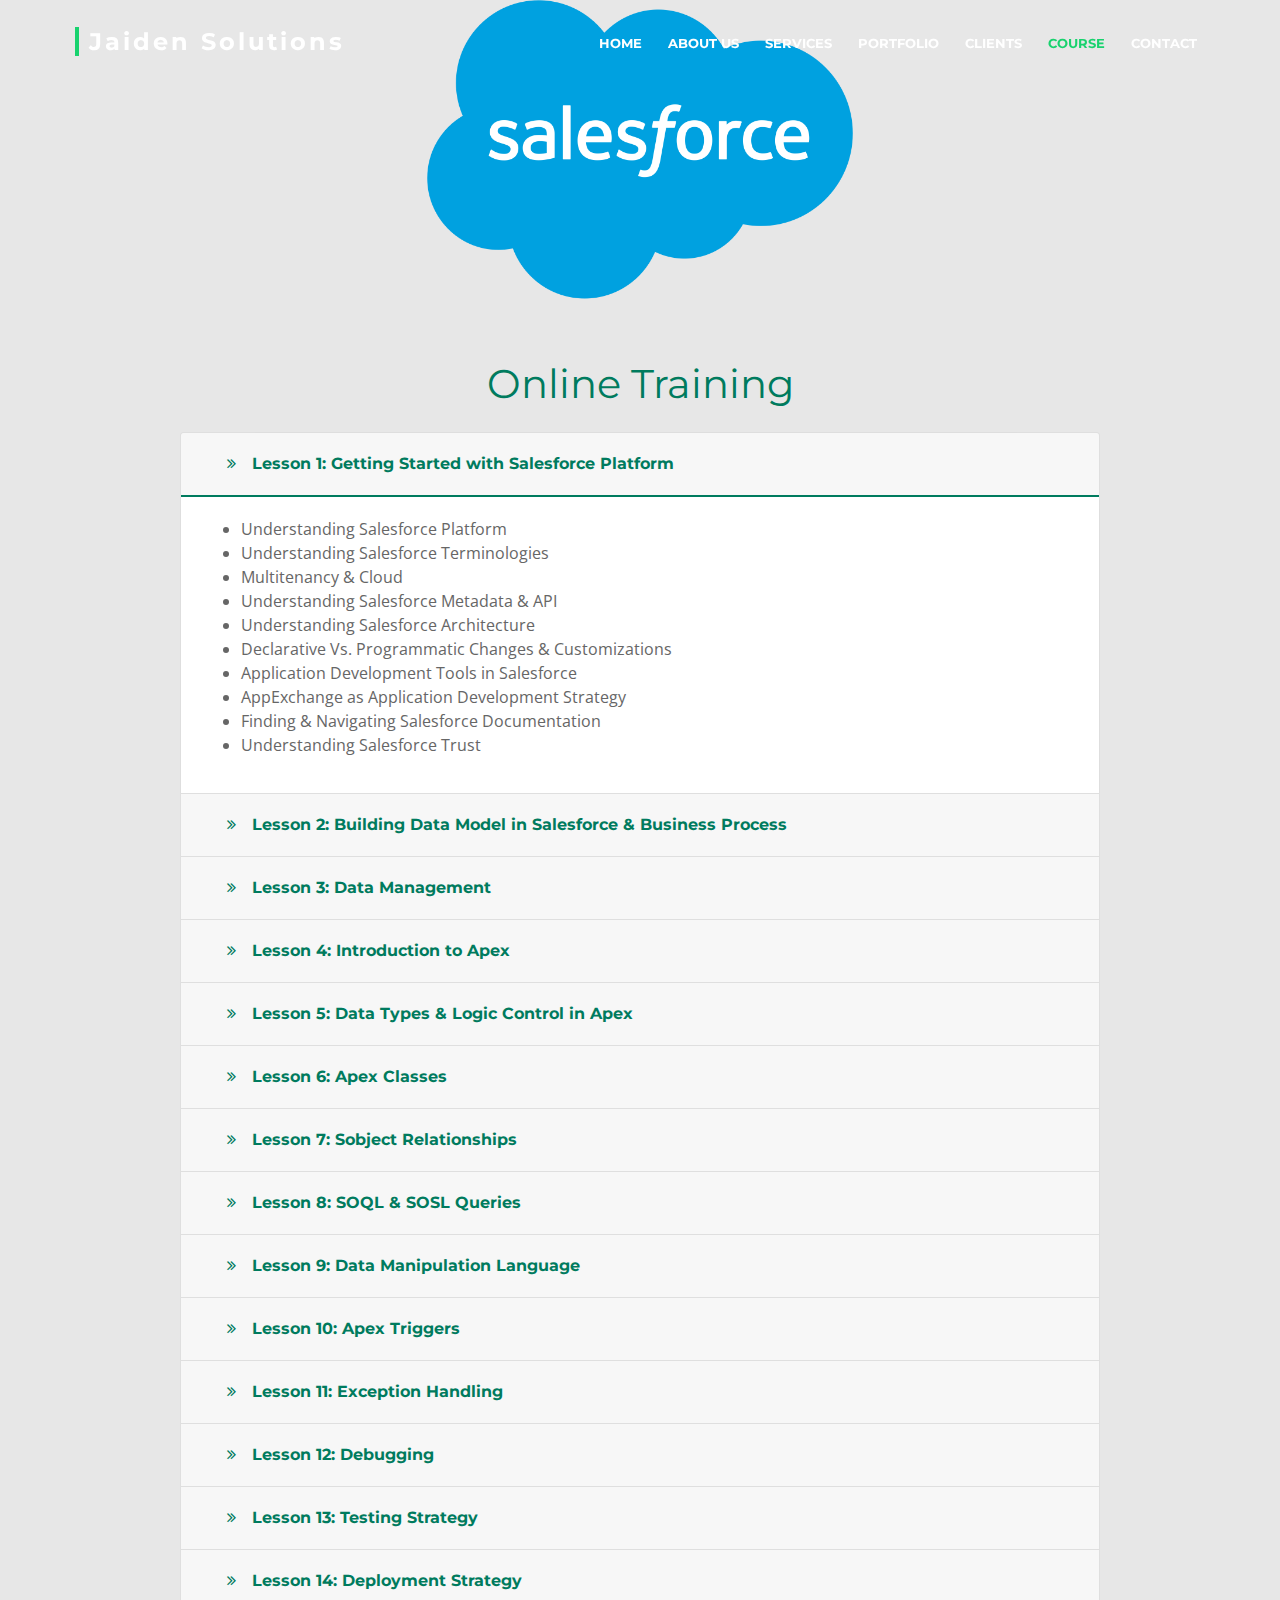
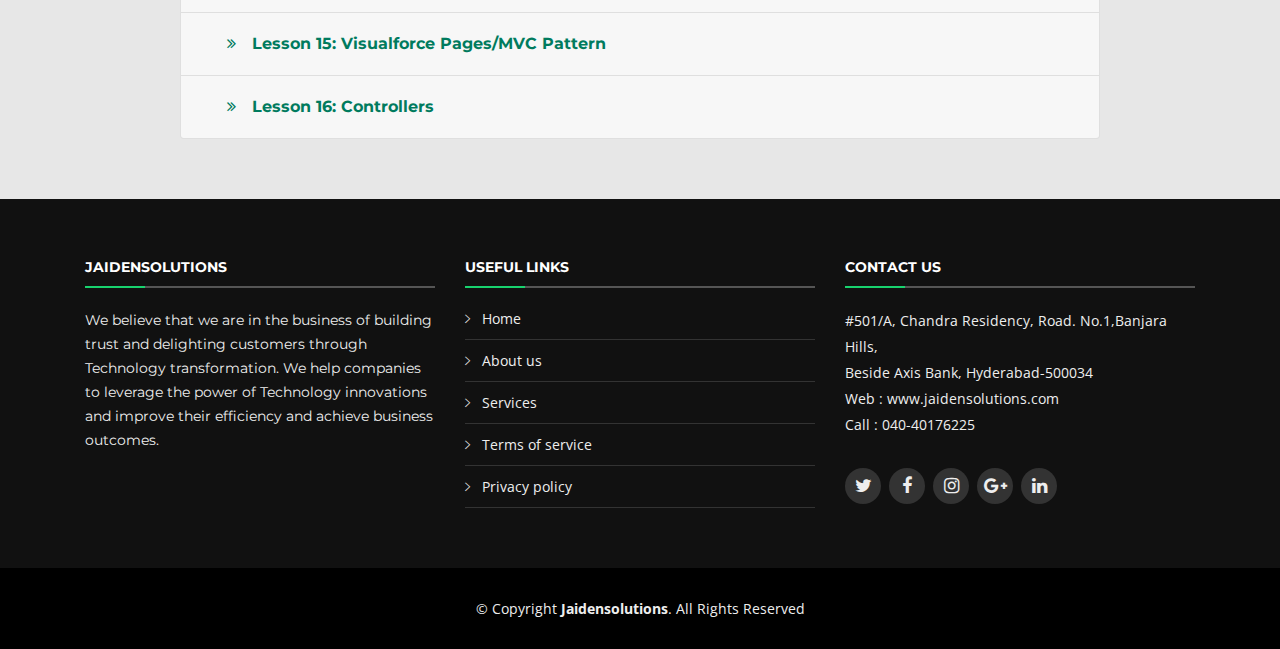
<file: courses.html>
<!DOCTYPE html>
<html lang="en">

<head>
    <meta http-equiv="Content-Type" content="text/html; charset=utf-8">


    <title>Jaiden Solutions</title>
    <meta content="width=device-width, initial-scale=1.0" name="viewport">
    <meta content="" name="keywords">
    <meta content="" name="description">

    <!-- Favicons -->
    <link href="img/favicon.jpg" rel="icon">

    <!-- Google Fonts -->
    <link href="https://fonts.googleapis.com/css?family=Open+Sans:300,300i,400,400i,700,700i|Montserrat:300,400,500,700"
        rel="stylesheet">

    <!-- Bootstrap CSS File -->
    <link href="lib/bootstrap/css/bootstrap.min.css" rel="stylesheet">

    <!-- Libraries CSS Files -->
    <link href="lib/font-awesome/css/font-awesome.min.css" rel="stylesheet">
    <link href="lib/animate/animate.min.css" rel="stylesheet">
    <link href="lib/ionicons/css/ionicons.min.css" rel="stylesheet">
    <link href="lib/owlcarousel/assets/owl.carousel.min.css" rel="stylesheet">
    <link href="lib/lightbox/css/lightbox.min.css" rel="stylesheet">

    <!-- Main Stylesheet File -->
    <link href="css/style.css" rel="stylesheet">

    <style>
        body {
            background-color: rgba(136, 136, 136, 0.2);
           
        }

      
        section {
            padding: 60px 0;
        }

        #accordion-style-1 h1,
        #accordion-style-1 a {
            color: #007b5e;
        }

        #accordion-style-1 .btn-link {
            font-weight: 400;
            color: #007b5e;
            background-color: transparent;
            text-decoration: none !important;
            font-size: 16px;
            font-weight: bold;
            padding-left: 25px;
        }

        #accordion-style-1 .card-body {
            border-top: 2px solid #007b5e;
        }

        #accordion-style-1 .card-header .btn.collapsed .fa.main {
            display: none;
        }

        #accordion-style-1 .card-header .btn .fa.main {
            background: #007b5e;
            padding: 13px 11px;
            color: #ffffff;
            width: 35px;
            height: 41px;
            position: absolute;
            left: -1px;
            top: 10px;
            border-top-right-radius: 7px;
            border-bottom-right-radius: 7px;
            display: block;
        }
    </style>
</head>

<body>

    <!--==========================
    Header
  ============================-->
    <header id="header">
        <div class="container-fluid">

            <div id="logo" class="pull-left">
                <h1><a href="index.html#intro" class="scrollto">Jaiden Solutions</a></h1>
                <!-- Uncomment below if you prefer to use an image logo -->
                <!-- <a href="#intro"><img src="img/logo.png" alt="" title="" /></a>-->
            </div>

            <nav id="nav-menu-container">
                <ul class="nav-menu">
                    <li ><a href="index.html">Home</a></li>
                    <li><a href="index.html#about">About Us</a></li>
                    <li><a href="index.html#services">Services</a></li>
                    <li><a href="index.html#portfolio">Portfolio</a></li>
                    <li><a href="index.html#clients">Clients</a></li>
                    <li class="menu-active"><a href="courses.html">Course</a></li>
                    <!-- <li class="menu-has-children"><a href="">Drop Down</a>
            <ul>
              <li><a href="#">Drop Down 1</a></li>
              <li><a href="#">Drop Down 3</a></li>
              <li><a href="#">Drop Down 4</a></li>
              <li><a href="#">Drop Down 5</a></li>
            </ul>
          </li>-->
                    <li><a href="index.html#contact">Contact</a></li>
                </ul>
            </nav><!-- #nav-menu-container -->
        </div>
    </header><!-- #header -->


<img style="height:300px" class="img-responsive img-fluid mx-auto d-block" src="img/salesforce.png">

    <!-- Accordion -->
    <div class="container-fluid bg-gray" id="accordion-style-1">
        <div class="container ">
            <section>
                <div class="row">
                    <div class="col-12">
                        <h1 class="text-green mb-4 text-center">Online Training</h1>
                    </div>
                    <div class="col-10 mx-auto">
                        <div class="accordion" id="accordionExample">
                            <div class="card">
                                <div class="card-header" id="headingOne">
                                    <h5 class="mb-0">
                                        <button class="btn btn-link btn-block text-left" type="button"
                                            data-toggle="collapse" data-target="#collapseOne" aria-expanded="true"
                                            aria-controls="collapseOne">
                                            <i class="fa fa-angle-double-right mr-3"></i>Lesson 1: Getting Started with
                                            Salesforce Platform
                                        </button>
                                    </h5>
                                </div>

                                <div id="collapseOne" class="collapse show fade" aria-labelledby="headingOne"
                                    data-parent="#accordionExample">
                                    <div class="card-body">
                                        <ul>
                                            <li>Understanding Salesforce Platform</li>
                                            <li>Understanding Salesforce Terminologies</li>
                                            <li>Multitenancy & Cloud</li>
                                            <li>Understanding Salesforce Metadata & API</li>
                                            <li>Understanding Salesforce Architecture</li>
                                            <li>Declarative Vs. Programmatic Changes & Customizations</li>
                                            <li>Application Development Tools in Salesforce</li>
                                            <li>AppExchange as Application Development Strategy</li>
                                            <li>Finding & Navigating Salesforce Documentation</li>
                                            <li>Understanding Salesforce Trust</li>
                                        </ul>
                                    </div>
                                </div>
                            </div>
                            <div class="card">
                                <div class="card-header" id="headingTwo">
                                    <h5 class="mb-0">
                                        <button class="btn btn-link collapsed btn-block text-left" type="button"
                                            data-toggle="collapse" data-target="#collapseTwo" aria-expanded="false"
                                            aria-controls="collapseTwo">
                                            </i><i class="fa fa-angle-double-right mr-3"></i>Lesson 2: Building Data
                                            Model in Salesforce & Business Process
                                        </button>
                                    </h5>
                                </div>
                                <div id="collapseTwo" class="collapse fade" aria-labelledby="headingTwo"
                                    data-parent="#accordionExample">
                                    <div class="card-body">
                                        <ul>
                                            <li>Data Model</li>
                                            <li>Fields</li>
                                            <li>Relationship Fields</li>
                                            <li>Junction Object</li>
                                            <li>Schema Builder</li>
                                            <li>Business Logic</li>

                                        </ul>
                                    </div>
                                </div>
                            </div>

                            <div class="card">
                                <div class="card-header" id="headingThree">
                                    <h5 class="mb-0">
                                        <button class="btn btn-link collapsed btn-block text-left" type="button"
                                            data-toggle="collapse" data-target="#collapseThree" aria-expanded="false"
                                            aria-controls="collapseThree">
                                            </i><i class="fa fa-angle-double-right mr-3"></i>Lesson 3: Data Management
                                        </button>
                                    </h5>
                                </div>
                                <div id="collapseThree" class="collapse fade" aria-labelledby="headingThree"
                                    data-parent="#accordionExample">
                                    <div class="card-body">
                                        <ul>
                                            <li>Data Management in Salesforce</li>
                                            <li>Exporting Data</li>


                                        </ul>
                                    </div>
                                </div>
                            </div>

                            <div class="card">
                                <div class="card-header" id="headingFour">
                                    <h5 class="mb-0">
                                        <button class="btn btn-link collapsed btn-block text-left" type="button"
                                            data-toggle="collapse" data-target="#collapseFour" aria-expanded="false"
                                            aria-controls="collapseFour">
                                            </i><i class="fa fa-angle-double-right mr-3"></i>Lesson 4: Introduction to
                                            Apex
                                        </button>
                                    </h5>
                                </div>
                                <div id="collapseFour" class="collapse fade" aria-labelledby="headingFour"
                                    data-parent="#accordionExample">
                                    <div class="card-body">
                                        <ul>
                                            <li>Apex</li>
                                            <li>Apex Development Process</li>
                                            <li>Apex Development Tools</li>
                                            <li>Apex Governor Limits</li>


                                        </ul>
                                    </div>
                                </div>
                            </div>

                            <div class="card">
                                <div class="card-header" id="headingFive">
                                    <h5 class="mb-0">
                                        <button class="btn btn-link collapsed btn-block text-left" type="button"
                                            data-toggle="collapse" data-target="#collapseFive" aria-expanded="false"
                                            aria-controls="collapseFive">
                                            </i><i class="fa fa-angle-double-right mr-3"></i>Lesson 5: Data Types &
                                            Logic Control in Apex
                                        </button>
                                    </h5>
                                </div>
                                <div id="collapseFive" class="collapse fade" aria-labelledby="headingFive"
                                    data-parent="#accordionExample">
                                    <div class="card-body">
                                        <ul>
                                            <li>Data Types</li>
                                            <li>Primitive Data Types</li>
                                            <li>Sobject Data Types</li>
                                            <li>Enum Data Types</li>
                                            <li>Collections Data Types</li>
                                            <li>Operations</li>
                                            <li>Logic Controls Statement</li>


                                        </ul>
                                    </div>
                                </div>
                            </div>

                            <div class="card">
                                <div class="card-header" id="headingSix">
                                    <h5 class="mb-0">
                                        <button class="btn btn-link collapsed btn-block text-left" type="button"
                                            data-toggle="collapse" data-target="#collapseSix" aria-expanded="false"
                                            aria-controls="collapseSix">
                                            </i><i class="fa fa-angle-double-right mr-3"></i>Lesson 6: Apex Classes
                                        </button>
                                    </h5>
                                </div>
                                <div id="collapseSix" class="collapse fade" aria-labelledby="headingSix"
                                    data-parent="#accordionExample">
                                    <div class="card-body">
                                        <ul>
                                            <li>Classes</li>
                                            <li>Apex Class Variables & Methods</li>
                                            <li>Access Modifiers</li>
                                            <li>Class Constructors</li>
                                            <li>Inheritance</li>
                                            <li>Sharing</li>
                                            <li>Interface</li>
                                            <li>System Classes & Methods</li>


                                        </ul>
                                    </div>
                                </div>
                            </div>

                            <div class="card">
                                <div class="card-header" id="headingSeven">
                                    <h5 class="mb-0">
                                        <button class="btn btn-link collapsed btn-block text-left" type="button"
                                            data-toggle="collapse" data-target="#collapseSeven" aria-expanded="false"
                                            aria-controls="collapseSeven">
                                            </i><i class="fa fa-angle-double-right mr-3"></i>Lesson 7: Sobject
                                            Relationships
                                        </button>
                                    </h5>
                                </div>
                                <div id="collapseSeven" class="collapse fade" aria-labelledby="headingSeven"
                                    data-parent="#accordionExample">
                                    <div class="card-body">
                                        <ul>
                                            <li>API Names of object and field</li>
                                            <li>Relationship in Apex</li>

                                        </ul>
                                    </div>
                                </div>
                            </div>

                            <div class="card">
                                <div class="card-header" id="headingEight">
                                    <h5 class="mb-0">
                                        <button class="btn btn-link collapsed btn-block text-left" type="button"
                                            data-toggle="collapse" data-target="#collapseEight" aria-expanded="false"
                                            aria-controls="collapseEight">
                                            </i><i class="fa fa-angle-double-right mr-3"></i>Lesson 8: SOQL & SOSL
                                            Queries
                                        </button>
                                    </h5>
                                </div>
                                <div id="collapseEight" class="collapse fade" aria-labelledby="headingEight"
                                    data-parent="#accordionExample">
                                    <div class="card-body">
                                        <ul>
                                            <li>Salesforce object Query Language (SOQL)</li>
                                            <li>SOQL Functions</li>
                                            <li>SOQL For Loops</li>
                                            <li>SOQL Keywords</li>
                                            <li>Relationship Queries</li>
                                            <li>Salesforce Object Search Language (SOSL)</li>
                                            <li>SOQL Vs SOSL</li>

                                        </ul>
                                    </div>
                                </div>
                            </div>

                            <div class="card">
                                <div class="card-header" id="headingNine">
                                    <h5 class="mb-0">
                                        <button class="btn btn-link collapsed btn-block text-left" type="button"
                                            data-toggle="collapse" data-target="#collapseNine" aria-expanded="false"
                                            aria-controls="collapseNine">
                                            </i><i class="fa fa-angle-double-right mr-3"></i>Lesson 9: Data Manipulation
                                            Language
                                    </h5>
                                </div>
                                <div id="collapseNine" class="collapse fade" aria-labelledby="headingNine"
                                    data-parent="#accordionExample">
                                    <div class="card-body">
                                        <ul>
                                            <li>Data Manipulation Language(DML)</li>
                                            <li>Transaction Control</li>
                                            <li>Database DML Options</li>
                                            <li>DML Operations on Records</li>
                                            <li>DML & Loops</li>
                                            <li>SOQL, DML & Governor Limits</li>

                                        </ul>
                                    </div>
                                </div>
                            </div>

                            <div class="card">
                                <div class="card-header" id="headingTen">
                                    <h5 class="mb-0">
                                        <button class="btn btn-link collapsed btn-block text-left" type="button"
                                            data-toggle="collapse" data-target="#collapseTen" aria-expanded="false"
                                            aria-controls="collapseTen">
                                            </i><i class="fa fa-angle-double-right mr-3"></i>Lesson 10: Apex Triggers
                                    </h5>
                                </div>
                                <div id="collapseTen" class="collapse fade" aria-labelledby="headingTen"
                                    data-parent="#accordionExample">
                                    <div class="card-body">
                                        <ul>
                                            <li>Apex Triggers</li>
                                            <li>Types of Apex Triggers</li>
                                            <li>Triggers & Their Execution Order</li>
                                            <li>Creating & Viewing Triggers</li>
                                            <li>Basic Trigger Syntax</li>
                                            <li>Trigger Context Variables</li>
                                            <li>Understanding Trigger Events</li>
                                            <li>Trigger Helper Class Pattern</li>
                                            <li>Bulkfield Trigger</li>
                                            <li>Handing Recursion in Triggers</li>
                                            <li>Restrict Save Operations with addError()</li>
                                            <li>Apex Trigger Best Practices</li>

                                        </ul>
                                    </div>
                                </div>
                            </div>

                            <div class="card">
                                <div class="card-header" id="headingEleven">
                                    <h5 class="mb-0">
                                        <button class="btn btn-link collapsed btn-block text-left" type="button"
                                            data-toggle="collapse" data-target="#collapseEleven" aria-expanded="false"
                                            aria-controls="collapseEleven">
                                            </i><i class="fa fa-angle-double-right mr-3"></i>Lesson 11: Exception
                                            Handling
                                    </h5>
                                </div>
                                <div id="collapseEleven" class="collapse fade" aria-labelledby="headingEleven"
                                    data-parent="#accordionExample">
                                    <div class="card-body">
                                        <ul>
                                            <li>What are Exceptions?</li>
                                            <li>Exception Statements</li>
                                            <li>Types of Exceptions</li>
                                            <li>Common Exception Methods</li>
                                            <li>Catching Different Exception Types</li>
                                            <li>Custom Exception Classes</li>

                                        </ul>
                                    </div>
                                </div>
                            </div>

                            <div class="card">
                                <div class="card-header" id="headingtwelve">
                                    <h5 class="mb-0">
                                        <button class="btn btn-link collapsed btn-block text-left" type="button"
                                            data-toggle="collapse" data-target="#collapsetwelve" aria-expanded="false"
                                            aria-controls="collapsetwelve">
                                            </i><i class="fa fa-angle-double-right mr-3"></i>Lesson 12: Debugging
                                    </h5>
                                </div>
                                <div id="collapsetwelve" class="collapse fade" aria-labelledby="headingtwelve"
                                    data-parent="#accordionExample">
                                    <div class="card-body">
                                        <ul>
                                            <li>What is Debugging?</li>
                                            <li>What is Logs</li>
                                            <li>Debug in Developer Console</li>
                                            <li>Anonymous Blocks</li>

                                        </ul>
                                    </div>
                                </div>
                            </div>

                            <div class="card">
                                <div class="card-header" id="headingThirteen">
                                    <h5 class="mb-0">
                                        <button class="btn btn-link collapsed btn-block text-left" type="button"
                                            data-toggle="collapse" data-target="#collapseThirteen" aria-expanded="false"
                                            aria-controls="collapseThirteen">
                                            </i><i class="fa fa-angle-double-right mr-3"></i>Lesson 13: Testing Strategy
                                    </h5>
                                </div>
                                <div id="collapseThirteen" class="collapse fade" aria-labelledby="headingThirteen"
                                    data-parent="#accordionExample">
                                    <div class="card-body">
                                        <ul>
                                            <li>Apex Unit Tests</li>
                                            <li>Creating Test Data & Users</li>
                                            <li>Unit Test Methods</li>
                                            <li>Unit Test for Governor Limits</li>
                                            <li>Running Unit Tests</li>
                                            <li>UI</li>
                                            <li>Developer Console</li>
                                            <li>Force.com IDE</li>
                                            <li>Execute Anonymous Vs Test Classes</li>
                                        </ul>
                                    </div>
                                </div>
                            </div>

                            <div class="card">
                                <div class="card-header" id="headingFourteen">
                                    <h5 class="mb-0">
                                        <button class="btn btn-link collapsed btn-block text-left" type="button"
                                            data-toggle="collapse" data-target="#collapseFourteen" aria-expanded="false"
                                            aria-controls="collapseFourteen">
                                            </i><i class="fa fa-angle-double-right mr-3"></i>Lesson 14: Deployment
                                            Strategy
                                    </h5>
                                </div>
                                <div id="collapseFourteen" class="collapse fade" aria-labelledby="headingFourteen"
                                    data-parent="#accordionExample">
                                    <div class="card-body">
                                        <ul>
                                            <li>Requirements for Deploying Apex, Code Coverage</li>
                                            <li>Deployment Via Change Sets</li>
                                            <li>Workbench</li>
                                            <li>Application Lifecycle Management</li>

                                        </ul>
                                    </div>
                                </div>
                            </div>

                            <div class="card">
                                <div class="card-header" id="headingFifteen">
                                    <h5 class="mb-0">
                                        <button class="btn btn-link collapsed btn-block text-left" type="button"
                                            data-toggle="collapse" data-target="#collapseFifteen" aria-expanded="false"
                                            aria-controls="collapseFifteen">
                                            </i><i class="fa fa-angle-double-right mr-3"></i>Lesson 15: Visualforce
                                            Pages/MVC Pattern
                                    </h5>
                                </div>
                                <div id="collapseFifteen" class="collapse fade" aria-labelledby="headingFifteen"
                                    data-parent="#accordionExample">
                                    <div class="card-body">
                                        <ul>
                                            <li>Tags</li>
                                            <li>Expression Syntax</li>
                                            <li>Data Binding</li>
                                            <li>Action Binding</li>
                                            <li>Include Static Resources, Java Script, Style Sheets into Visualforce
                                            </li>

                                        </ul>
                                    </div>
                                </div>
                            </div>

                            <div class="card">
                                <div class="card-header" id="headingSixteen">
                                    <h5 class="mb-0">
                                        <button class="btn btn-link collapsed btn-block text-left" type="button"
                                            data-toggle="collapse" data-target="#collapseSixteen" aria-expanded="false"
                                            aria-controls="collapseSixteen">
                                            </i><i class="fa fa-angle-double-right mr-3"></i>Lesson 16: Controllers
                                    </h5>
                                </div>
                                <div id="collapseSixteen" class="collapse fade" aria-labelledby="headingSixteen"
                                    data-parent="#accordionExample">
                                    <div class="card-body">
                                        <ul>
                                            <li>Types of Visualforce</li>
                                            <li>Standard Controllers</li>
                                            <li>Data Binding</li>
                                            <li>Traversing Data</li>
                                            <li>Error Messages</li>
                                            <li>Actions</li>
                                            <li>Incorporate VF Into Application</li>
                                            <li>Custom Controllers</li>
                                            <li>Why Use Custom Controllers</li>
                                            <li>Invoking Custom Controllers & Extensions</li>
                                            <li>Controller Architecture</li>
                                            <li>Controller Methods</li>
                                            <li>Action Methods</li>
                                            <li>Navigation Methods</li>
                                            <li>Page Reference</li>
                                            <li>Controller Extensions</li>
                                            <li>Constructors</li>
                                            <li>Use in Visualforce Pages</li>
                                            <li>Deploying Controllers</li>
                                            <li>Security in Controllers & Visualforce</li>
                                            <li>Impact of Apex on Declarative Changes</li>

                                        </ul>
                                    </div>
                                </div>
                            </div>

                        </div>
                    </div>
                </div>
            </section>
        </div>
    </div>
    <!-- .// Accordion -->

    <!--==========================
    Footer
  ============================-->
    <footer id="footer">
        <div class="footer-top">
            <div class="container">
                <div class="row">

                    <div class="col-lg-4 col-md-12 footer-info">
                        <h4>Jaidensolutions</h4>
                        <p>We believe that we are in the business of building trust and delighting customers through
                            Technology
                            transformation.
                            We help companies to leverage the power of Technology innovations and improve their
                            efficiency and achieve
                            business outcomes.</p>
                    </div>

                    <div class="col-lg-4 col-md-6 footer-links">
                        <h4>Useful Links</h4>
                        <ul>
                            <li><i class="ion-ios-arrow-right"></i> <a href="#">Home</a></li>
                            <li><i class="ion-ios-arrow-right"></i> <a href="#">About us</a></li>
                            <li><i class="ion-ios-arrow-right"></i> <a href="#">Services</a></li>
                            <li><i class="ion-ios-arrow-right"></i> <a href="#">Terms of service</a></li>
                            <li><i class="ion-ios-arrow-right"></i> <a href="#">Privacy policy</a></li>
                        </ul>
                    </div>

                    <div class="col-lg-4 col-md-6 footer-contact">
                        <h4>Contact Us</h4>
                        <p>
                            #501/A, Chandra Residency, Road. No.1,Banjara Hills, <br>
                            Beside Axis Bank, Hyderabad-500034<br>

                            Web : www.jaidensolutions.com<br>
                            Call : 040-40176225
                        </p>

                        <div class="social-links">
                            <a href="#" class="twitter"><i class="fa fa-twitter"></i></a>
                            <a href="#" class="facebook"><i class="fa fa-facebook"></i></a>
                            <a href="#" class="instagram"><i class="fa fa-instagram"></i></a>
                            <a href="#" class="google-plus"><i class="fa fa-google-plus"></i></a>
                            <a href="#" class="linkedin"><i class="fa fa-linkedin"></i></a>
                        </div>

                    </div>

                    <!--<div class="col-lg-3 col-md-6 footer-newsletter">
            <h4>Our Newsletter</h4>
            <p>Tamen quem nulla quae legam multos aute sint culpa legam noster magna veniam enim veniam illum dolore
              legam minim quorum culpa amet magna export quem marada parida nodela caramase seza.</p>
            <form action="" method="post">
              <input type="email" name="email"><input type="submit" value="Subscribe">
            </form>
          </div>-->

                </div>
            </div>
        </div>

        <div class="container">
            <div class="copyright">
                &copy; Copyright <strong>Jaidensolutions</strong>. All Rights Reserved
            </div>

        </div>
    </footer><!-- #footer -->

    <a href="#" class="back-to-top"><i class="fa fa-chevron-up"></i></a>
    <!-- Uncomment below i you want to use a preloader -->
    <!-- <div id="preloader"></div> -->

    <!-- JavaScript Libraries -->
    <script src="lib/jquery/jquery.min.js"></script>
    <script src="lib/jquery/jquery-migrate.min.js"></script>
    <script src="lib/bootstrap/js/bootstrap.bundle.min.js"></script>
    <script src="lib/easing/easing.min.js"></script>
    <script src="lib/superfish/hoverIntent.js"></script>
    <script src="lib/superfish/superfish.min.js"></script>
    <script src="lib/wow/wow.min.js"></script>
    <script src="lib/waypoints/waypoints.min.js"></script>
    <script src="lib/counterup/counterup.min.js"></script>
    <script src="lib/owlcarousel/owl.carousel.min.js"></script>
    <script src="lib/isotope/isotope.pkgd.min.js"></script>
    <script src="lib/lightbox/js/lightbox.min.js"></script>
    <script src="lib/touchSwipe/jquery.touchSwipe.min.js"></script>
    <!-- Contact Form JavaScript File -->
    <script src="contactform/contactform.js"></script>

    <!-- Template Main Javascript File -->
    <script src="js/main.js"></script>

</body>

</html>
</file>
<file: css/style.css>
/*
  Theme Name: BizPage
  Theme URL: https://bootstrapmade.com/bizpage-bootstrap-business-template/
  Author: BootstrapMade.com
  License: https://bootstrapmade.com/license/
*/

/*--------------------------------------------------------------
# General
--------------------------------------------------------------*/

body {
  background: #fff;
  color: #666666;
  font-family: "Open Sans", sans-serif;
}

a {
  color: #18d26e;
  transition: 0.5s;
}

a:hover,
a:active,
a:focus {
  color: #18d36e;
  outline: none;
  text-decoration: none;
}

p {
  padding: 0;
  margin: 0 0 30px 0;
}

h1,
h2,
h3,
h4,
h5,
h6 {
  font-family: "Montserrat", sans-serif;
  font-weight: 400;
  margin: 0 0 20px 0;
  padding: 0;
}

/* Back to top button */

.back-to-top {
  position: fixed;
  display: none;
  background: #18d26e;
  color: #fff;
  width: 44px;
  height: 44px;
  text-align: center;
  line-height: 1;
  font-size: 16px;
  border-radius: 50%;
  right: 15px;
  bottom: 15px;
  transition: background 0.5s;
  z-index: 11;
}

.back-to-top i {
  padding-top: 12px;
  color: #fff;
}

/* Prelaoder */

#preloader {
  position: fixed;
  top: 0;
  left: 0;
  right: 0;
  bottom: 0;
  z-index: 9999;
  overflow: hidden;
  background: #fff;
}

#preloader:before {
  content: "";
  position: fixed;
  top: calc(50% - 30px);
  left: calc(50% - 30px);
  border: 6px solid #f2f2f2;
  border-top: 6px solid #18d26e;
  border-radius: 50%;
  width: 60px;
  height: 60px;
  -webkit-animation: animate-preloader 1s linear infinite;
  animation: animate-preloader 1s linear infinite;
}

@-webkit-keyframes animate-preloader {
  0% {
    -webkit-transform: rotate(0deg);
    transform: rotate(0deg);
  }

  100% {
    -webkit-transform: rotate(360deg);
    transform: rotate(360deg);
  }
}

@keyframes animate-preloader {
  0% {
    -webkit-transform: rotate(0deg);
    transform: rotate(0deg);
  }

  100% {
    -webkit-transform: rotate(360deg);
    transform: rotate(360deg);
  }
}

/*--------------------------------------------------------------
# Header
--------------------------------------------------------------*/

#header {
  padding: 30px 0;
  height: 92px;
  position: fixed;
  left: 0;
  top: 0;
  right: 0;
  transition: all 0.5s;
  z-index: 997;
}

#header.header-scrolled {
  background: rgba(0, 0, 0, 0.9);
  padding: 20px 0;
  height: 72px;
  transition: all 0.5s;
}

#header #logo {
  float: left;
}

#header #logo h1 {
  font-size: 24px;
  margin: 0;
  padding: 0;
  line-height: 1;
  font-family: "Montserrat", sans-serif;
  font-weight: 700;
  letter-spacing: 3px;
}

#header #logo h1 a,
#header #logo h1 a:hover {
  color: #fff;
  padding-left: 10px;
  border-left: 4px solid #18d26e;
}

#header #logo img {
  padding: 0;
  margin: 0;
}

/*--------------------------------------------------------------
# Intro Section
--------------------------------------------------------------*/

#intro {
  display: table;
  width: 100%;
  height: 100vh;
  background: #000;
}

#intro .carousel-item {
  width: 100%;
  height: 100vh;
  background-size: cover;
  background-position: center;
  background-repeat: no-repeat;
}

#intro .carousel-item::before {
  content: '';
  background-color: rgba(0, 0, 0, 0.7);
  position: absolute;
  height: 100%;
  width: 100%;
  top: 0;
  right: 0;
  left: 0;
  bottom: 0;
}

#intro .carousel-container {
  display: -webkit-box;
  display: -webkit-flex;
  display: -ms-flexbox;
  display: flex;
  -webkit-box-pack: center;
  -webkit-justify-content: center;
  -ms-flex-pack: center;
  justify-content: center;
  -webkit-box-align: center;
  -webkit-align-items: center;
  -ms-flex-align: center;
  align-items: center;
  position: absolute;
  bottom: 0;
  top: 0;
  left: 0;
  right: 0;
}

#intro .carousel-background img {
  max-width: 100%;
}

#intro .carousel-content {
  text-align: center;
}

#intro h2 {
  color: #fff;
  margin-bottom: 30px;
  font-size: 48px;
  font-weight: 700;
}

#intro p {
  width: 80%;
  margin: 0 auto 30px auto;
  color: #fff;
}

#intro .carousel-fade {
  overflow: hidden;
}

#intro .carousel-fade .carousel-inner .carousel-item {
  transition-property: opacity;
}

#intro .carousel-fade .carousel-inner .carousel-item,
#intro .carousel-fade .carousel-inner .active.carousel-item-left,
#intro .carousel-fade .carousel-inner .active.carousel-item-right {
  opacity: 0;
}

#intro .carousel-fade .carousel-inner .active,
#intro .carousel-fade .carousel-inner .carousel-item-next.carousel-item-left,
#intro .carousel-fade .carousel-inner .carousel-item-prev.carousel-item-right {
  opacity: 1;
  transition: 0.5s;
}

#intro .carousel-fade .carousel-inner .carousel-item-next,
#intro .carousel-fade .carousel-inner .carousel-item-prev,
#intro .carousel-fade .carousel-inner .active.carousel-item-left,
#intro .carousel-fade .carousel-inner .active.carousel-item-right {
  left: 0;
  -webkit-transform: translate3d(0, 0, 0);
  transform: translate3d(0, 0, 0);
}

#intro .carousel-control-prev,
#intro .carousel-control-next {
  width: 10%;
}

#intro .carousel-control-next-icon,
#intro .carousel-control-prev-icon {
  background: none;
  font-size: 32px;
  line-height: 1;
}

#intro .carousel-indicators li {
  cursor: pointer;
}

#intro .btn-get-started {
  font-family: "Montserrat", sans-serif;
  font-weight: 500;
  font-size: 16px;
  letter-spacing: 1px;
  display: inline-block;
  padding: 8px 32px;
  border-radius: 50px;
  transition: 0.5s;
  margin: 10px;
  color: #fff;
  background: #18d26e;
}

#intro .btn-get-started:hover {
  background: #fff;
  color: #18d26e;
}

/*--------------------------------------------------------------
# Navigation Menu
--------------------------------------------------------------*/

/* Nav Menu Essentials */

.nav-menu,
.nav-menu * {
  margin: 0;
  padding: 0;
  list-style: none;
}

.nav-menu ul {
  position: absolute;
  display: none;
  top: 100%;
  left: 0;
  z-index: 99;
}

.nav-menu li {
  position: relative;
  white-space: nowrap;
}

.nav-menu > li {
  float: left;
}

.nav-menu li:hover > ul,
.nav-menu li.sfHover > ul {
  display: block;
}

.nav-menu ul ul {
  top: 0;
  left: 100%;
}

.nav-menu ul li {
  min-width: 180px;
}

/* Nav Menu Arrows */

.sf-arrows .sf-with-ul {
  padding-right: 30px;
}

.sf-arrows .sf-with-ul:after {
  content: "\f107";
  position: absolute;
  right: 15px;
  font-family: FontAwesome;
  font-style: normal;
  font-weight: normal;
}

.sf-arrows ul .sf-with-ul:after {
  content: "\f105";
}

/* Nav Meu Container */

#nav-menu-container {
  float: right;
  margin: 0;
}

/* Nav Meu Styling */

.nav-menu a {
  padding: 0 8px 10px 8px;
  text-decoration: none;
  display: inline-block;
  color: #fff;
  font-family: "Montserrat", sans-serif;
  font-weight: 700;
  font-size: 13px;
  text-transform: uppercase;
  outline: none;
}

.nav-menu li:hover > a,
.nav-menu > .menu-active > a {
  color: #18d26e;
}

.nav-menu > li {
  margin-left: 10px;
}

.nav-menu ul {
  margin: 4px 0 0 0;
  padding: 10px;
  box-shadow: 0px 0px 30px rgba(127, 137, 161, 0.25);
  background: #fff;
}

.nav-menu ul li {
  transition: 0.3s;
}

.nav-menu ul li a {
  padding: 10px;
  color: #333;
  transition: 0.3s;
  display: block;
  font-size: 13px;
  text-transform: none;
}

.nav-menu ul li:hover > a {
  color: #18d26e;
}

.nav-menu ul ul {
  margin: 0;
}

/* Mobile Nav Toggle */

#mobile-nav-toggle {
  position: fixed;
  right: 0;
  top: 0;
  z-index: 999;
  margin: 20px 20px 0 0;
  border: 0;
  background: none;
  font-size: 24px;
  display: none;
  transition: all 0.4s;
  outline: none;
  cursor: pointer;
}

#mobile-nav-toggle i {
  color: #fff;
}

/* Mobile Nav Styling */

#mobile-nav {
  position: fixed;
  top: 0;
  padding-top: 18px;
  bottom: 0;
  z-index: 998;
  background: rgba(0, 0, 0, 0.8);
  left: -260px;
  width: 260px;
  overflow-y: auto;
  transition: 0.4s;
}

#mobile-nav ul {
  padding: 0;
  margin: 0;
  list-style: none;
}

#mobile-nav ul li {
  position: relative;
}

#mobile-nav ul li a {
  color: #fff;
  font-size: 13px;
  text-transform: uppercase;
  overflow: hidden;
  padding: 10px 22px 10px 15px;
  position: relative;
  text-decoration: none;
  width: 100%;
  display: block;
  outline: none;
  font-weight: 700;
  font-family: "Montserrat", sans-serif;
}

#mobile-nav ul li a:hover {
  color: #18d26e;
}

#mobile-nav ul li li {
  padding-left: 30px;
}

#mobile-nav ul li.menu-active a {
  color: #18d26e;
}

#mobile-nav ul .menu-has-children i {
  position: absolute;
  right: 0;
  z-index: 99;
  padding: 15px;
  cursor: pointer;
  color: #fff;
}

#mobile-nav ul .menu-has-children i.fa-chevron-up {
  color: #18d26e;
}

#mobile-nav ul .menu-has-children li a {
  text-transform: none;
}

#mobile-nav ul .menu-item-active {
  color: #18d26e;
}

#mobile-body-overly {
  width: 100%;
  height: 100%;
  z-index: 997;
  top: 0;
  left: 0;
  position: fixed;
  background: rgba(0, 0, 0, 0.7);
  display: none;
}

/* Mobile Nav body classes */

body.mobile-nav-active {
  overflow: hidden;
}

body.mobile-nav-active #mobile-nav {
  left: 0;
}

body.mobile-nav-active #mobile-nav-toggle {
  color: #fff;
}

/*--------------------------------------------------------------
# Sections
--------------------------------------------------------------*/

/* Sections Header
--------------------------------*/

.section-header h3 {
  font-size: 32px;
  color: #111;
  text-transform: uppercase;
  text-align: center;
  font-weight: 700;
  position: relative;
  padding-bottom: 15px;
}

.section-header h3::before {
  content: '';
  position: absolute;
  display: block;
  width: 120px;
  height: 1px;
  background: #ddd;
  bottom: 1px;
  left: calc(50% - 60px);
}

.section-header h3::after {
  content: '';
  position: absolute;
  display: block;
  width: 40px;
  height: 3px;
  background: #18d26e;
  bottom: 0;
  left: calc(50% - 20px);
}

.section-header p {
  text-align: center;
  padding-bottom: 30px;
  color: #333;
}

/* Section with background
--------------------------------*/

.section-bg {
  background: #f7f7f7;
}

/* Featured Services Section
--------------------------------*/

#featured-services {
  background: #292929;
}

#featured-services .box {
  padding: 30px 20px;
}

#featured-services .box-bg {
  background-image: linear-gradient(0deg, #000000 0%, #242323 50%, #000000 100%);
}

#featured-services i {
  color: #18d26e;
  font-size: 48px;
  display: inline-block;
  line-height: 1;
}

#featured-services h4 {
  font-weight: 400;
  margin: 15px 0;
  font-size: 18px;
}

#featured-services h4 a {
  color: #fff;
}

#featured-services h4 a:hover {
  color: #18d26e;
}

#featured-services p {
  font-size: 14px;
  line-height: 24px;
  color: #fff;
  margin-bottom: 0;
}

/* About Us Section
--------------------------------*/

#about {
  background: url("../img/about-bg.jpg") center top no-repeat fixed;
  background-size: cover;
  padding: 60px 0 40px 0;
  position: relative;
}

#about::before {
  content: '';
  position: absolute;
  left: 0;
  right: 0;
  top: 0;
  bottom: 0;
  background: rgba(255, 255, 255, 0.92);
  z-index: 9;
}

#about .container {
  position: relative;
  z-index: 10;
}

#about .about-col {
  background: #fff;
  border-radius: 0 0 4px 4px;
  box-shadow: 0px 2px 12px rgba(0, 0, 0, 0.08);
  margin-bottom: 20px;
}

#about .about-col .img {
  position: relative;
}

#about .about-col .img img {
  border-radius: 4px 4px 0 0;
}

#about .about-col .icon {
  width: 64px;
  height: 64px;
  padding-top: 8px;
  text-align: center;
  position: absolute;
  background-color: #18d26e;
  border-radius: 50%;
  text-align: center;
  border: 4px solid #fff;
  left: calc( 50% - 32px);
  bottom: -30px;
  transition: 0.3s;
}

#about .about-col i {
  font-size: 36px;
  line-height: 1;
  color: #fff;
  transition: 0.3s;
}

#about .about-col:hover .icon {
  background-color: #fff;
}

#about .about-col:hover i {
  color: #18d26e;
}

#about .about-col h2 {
  color: #000;
  text-align: center;
  font-weight: 700;
  font-size: 20px;
  padding: 0;
  margin: 40px 0 12px 0;
}

#about .about-col h2 a {
  color: #000;
}

#about .about-col h2 a:hover {
  color: #18d26e;
}

#about .about-col p {
  font-size: 14px;
  line-height: 24px;
  color: #333;
  margin-bottom: 0;
  padding: 0 20px 20px 20px;
}

/* Services Section
--------------------------------*/

#services {
  background: #fff;
  background-size: cover;
  padding: 60px 0 40px 0;
}

#services .box {
  margin-bottom: 30px;
}

#services .icon {
  float: left;
}

#services .icon i {
  color: #18d26e;
  font-size: 36px;
  line-height: 1;
  transition: 0.5s;
}

#services .title {
  margin-left: 60px;
  font-weight: 700;
  margin-bottom: 15px;
  font-size: 18px;
}

#services .title a {
  color: #111;
}

#services .box:hover .title a {
  color: #18d26e;
}

#services .description {
  font-size: 14px;
  margin-left: 60px;
  line-height: 24px;
  margin-bottom: 0;
}

#softwaresolutions i {
  color: #18d26e;
  font-size: 36px;
  line-height: 1;
  transition: 0.5s;
}

#softwaresolutions h6 a {
  color:#000 !important
}
#softwaresolutions .box:hover h6 a {
  color:#18d26e !important
}
/* Call To Action Section
--------------------------------*/

#call-to-action {
  background: linear-gradient(rgba(0, 142, 99, 0.1), rgba(0, 0, 0, 0.1)), url(../img/call-to-action-bg.jpg) fixed center center;
  background-size: cover;
  padding: 60px 0;
}

#call-to-action h3 {
  color: #fff;
  font-size: 28px;
  font-weight: 700;
}

#call-to-action p {
  color: #fff;
}

#call-to-action .cta-btn {
  font-family: "Montserrat", sans-serif;
  text-transform: uppercase;
  font-weight: 500;
  font-size: 16px;
  letter-spacing: 1px;
  display: inline-block;
  padding: 8px 28px;
  border-radius: 25px;
  transition: 0.5s;
  margin-top: 10px;
  border: 2px solid #fff;
  color: #fff;
}

#call-to-action .cta-btn:hover {
  background: #18d26e;
  border: 2px solid #18d26e;
}

/* Call To Action Section
--------------------------------*/

#skills {
  padding: 60px 0;
}

#skills .progress {
  height: 35px;
  margin-bottom: 10px;
}

#skills .progress .skill {
  font-family: "Open Sans", sans-serif;
  line-height: 35px;
  padding: 0;
  margin: 0 0 0 20px;
  text-transform: uppercase;
}

#skills .progress .skill .val {
  float: right;
  font-style: normal;
  margin: 0 20px 0 0;
}

#skills .progress-bar {
  width: 1px;
  text-align: left;
  transition: .9s;
}

/* Facts Section
--------------------------------*/

#facts {
  background: url("../img/facts-bg.jpg") center top no-repeat fixed;
  background-size: cover;
  padding: 60px 0 0 0;
  position: relative;
}

#facts::before {
  content: '';
  position: absolute;
  left: 0;
  right: 0;
  top: 0;
  bottom: 0;
  background: rgba(255, 255, 255, 0.88);
  z-index: 9;
}

#facts .container {
  position: relative;
  z-index: 10;
}

#facts .counters span {
  font-family: "Montserrat", sans-serif;
  font-weight: bold;
  font-size: 48px;
  display: block;
  color: #18d26e;
}

#facts .counters p {
  padding: 0;
  margin: 0 0 20px 0;
  font-family: "Montserrat", sans-serif;
  font-size: 14px;
  color: #111;
}

#facts .facts-img {
  text-align: center;
  padding-top: 30px;
}

/* Portfolio Section
--------------------------------*/

#portfolio {
  padding: 60px  0 0 0;
  margin-bottom: 2em;
}

#portfolio #portfolio-flters {
  padding: 0;
  margin: 5px 0 35px 0;
  list-style: none;
  text-align: center;
}

#portfolio #portfolio-flters li {
  cursor: pointer;
  margin: 15px 15px 15px 0;
  display: inline-block;
  padding: 10px 20px;
  font-size: 12px;
  line-height: 20px;
  color: #666666;
  border-radius: 4px;
  text-transform: uppercase;
  background: #fff;
  margin-bottom: 5px;
  transition: all 0.3s ease-in-out;
}

#portfolio #portfolio-flters li:hover,
#portfolio #portfolio-flters li.filter-active {
  background: #18d26e;
  color: #fff;
}

#portfolio #portfolio-flters li:last-child {
  margin-right: 0;
}

#portfolio .portfolio-wrap {
  box-shadow: 0px 2px 12px rgba(0, 0, 0, 0.08);
  transition: 0.3s;
}

#portfolio .portfolio-wrap:hover {
  box-shadow: 0px 4px 14px rgba(0, 0, 0, 0.16);
}

#portfolio .portfolio-item {
  position: relative;
  height: 360px;
  overflow: hidden;
}

#portfolio .portfolio-item figure {
  background: #000;
  overflow: hidden;
  height: 240px;
  position: relative;
  border-radius: 4px 4px 0 0;
  margin: 0;
}

#portfolio .portfolio-item figure:hover img {
  opacity: 0.4;
  transition: 0.3s;
}

#portfolio .portfolio-item figure .link-preview,
#portfolio .portfolio-item figure .link-details {
  position: absolute;
  display: inline-block;
  opacity: 0;
  line-height: 1;
  text-align: center;
  width: 36px;
  height: 36px;
  background: #fff;
  border-radius: 50%;
  transition: 0.2s linear;
}

#portfolio .portfolio-item figure .link-preview i,
#portfolio .portfolio-item figure .link-details i {
  padding-top: 6px;
  font-size: 22px;
  color: #333;
}

#portfolio .portfolio-item figure .link-preview:hover,
#portfolio .portfolio-item figure .link-details:hover {
  background: #18d26e;
}

#portfolio .portfolio-item figure .link-preview:hover i,
#portfolio .portfolio-item figure .link-details:hover i {
  color: #fff;
}

#portfolio .portfolio-item figure .link-preview {
  left: calc(50% - 38px);
  top: calc(50% - 18px);
}

#portfolio .portfolio-item figure .link-details {
  right: calc(50% - 38px);
  top: calc(50% - 18px);
}

#portfolio .portfolio-item figure:hover .link-preview {
  opacity: 1;
  left: calc(50% - 44px);
}

#portfolio .portfolio-item figure:hover .link-details {
  opacity: 1;
  right: calc(50% - 44px);
}

#portfolio .portfolio-item .portfolio-info {
  background: #fff;
  text-align: center;
  padding: 30px;
  height: 90px;
  border-radius: 0 0 3px 3px;
}

#portfolio .portfolio-item .portfolio-info h4 {
  font-size: 18px;
  line-height: 1px;
  font-weight: 700;
  margin-bottom: 18px;
  padding-bottom: 0;
}

#portfolio .portfolio-item .portfolio-info h4 a {
  color: #333;
}

#portfolio .portfolio-item .portfolio-info h4 a:hover {
  color: #18d26e;
}

#portfolio .portfolio-item .portfolio-info p {
  padding: 0;
  margin: 0;
  color: #b8b8b8;
  font-weight: 500;
  font-size: 14px;
  text-transform: uppercase;
}


#securedocs .bg{
  border:1px solid #fff;
  box-sizing:border-box;
  border-radius: 5px;
  background-color: #666666;
  color:#fff;
  
}
#securedocs ul li, .edu ul li {
  margin-bottom: 10px;
}


/* Clients Section
--------------------------------*/

#clients {
  padding: 60px 0;
}

#clients img {
  max-width: 100%;
  opacity: 0.5;
  transition: 0.3s;
  padding: 15px 0;
}

#clients img:hover {
  opacity: 1;
}

#clients .owl-nav,
#clients .owl-dots {
  margin-top: 5px;
  text-align: center;
}

#clients .owl-dot {
  display: inline-block;
  margin: 0 5px;
  width: 12px;
  height: 12px;
  border-radius: 50%;
  background-color: #ddd;
}

#clients .owl-dot.active {
  background-color: #18d26e;
}

/* Testimonials Section
--------------------------------*/

#testimonials {
  padding: 60px 0;
}

#testimonials .section-header {
  margin-bottom: 40px;
}

#testimonials .testimonial-item {
  text-align: center;
}

#testimonials .testimonial-item .testimonial-img {
  width: 120px;
  border-radius: 50%;
  border: 4px solid #fff;
  margin: 0 auto;
}

#testimonials .testimonial-item h3 {
  font-size: 20px;
  font-weight: bold;
  margin: 10px 0 5px 0;
  color: #111;
}

#testimonials .testimonial-item h4 {
  font-size: 14px;
  color: #999;
  margin: 0 0 15px 0;
}

#testimonials .testimonial-item .quote-sign-left {
  margin-top: -15px;
  padding-right: 10px;
  display: inline-block;
  width: 37px;
}

#testimonials .testimonial-item .quote-sign-right {
  margin-bottom: -15px;
  padding-left: 10px;
  display: inline-block;
  max-width: 100%;
  width: 37px;
}

#testimonials .testimonial-item p {
  font-style: italic;
  margin: 0 auto 15px auto;
}

#testimonials .owl-nav,
#testimonials .owl-dots {
  margin-top: 5px;
  text-align: center;
}

#testimonials .owl-dot {
  display: inline-block;
  margin: 0 5px;
  width: 12px;
  height: 12px;
  border-radius: 50%;
  background-color: #ddd;
}

#testimonials .owl-dot.active {
  background-color: #18d26e;
}

/* Team Section
--------------------------------*/

#team {
  background: #fff;
  padding: 60px 0;
}

#team .member {
  text-align: center;
  margin-bottom: 20px;
  background: #000;
  position: relative;
}

#team .member .member-info {
  opacity: 0;
  display: -webkit-box;
  display: -webkit-flex;
  display: -ms-flexbox;
  display: flex;
  -webkit-box-pack: center;
  -webkit-justify-content: center;
  -ms-flex-pack: center;
  justify-content: center;
  -webkit-box-align: center;
  -webkit-align-items: center;
  -ms-flex-align: center;
  align-items: center;
  position: absolute;
  bottom: 0;
  top: 0;
  left: 0;
  right: 0;
  transition: 0.2s;
}

#team .member .member-info-content {
  margin-top: -50px;
  transition: margin 0.2s;
}

#team .member:hover .member-info {
  background: rgba(0, 0, 0, 0.7);
  opacity: 1;
  transition: 0.4s;
}

#team .member:hover .member-info-content {
  margin-top: 0;
  transition: margin 0.4s;
}

#team .member h4 {
  font-weight: 700;
  margin-bottom: 2px;
  font-size: 18px;
  color: #fff;
}

#team .member span {
  font-style: italic;
  display: block;
  font-size: 13px;
  color: #fff;
}

#team .member .social {
  margin-top: 15px;
}

#team .member .social a {
  transition: none;
  color: #fff;
}

#team .member .social a:hover {
  color: #18d26e;
}

#team .member .social i {
  font-size: 18px;
  margin: 0 2px;
}

/* Contact Section
--------------------------------*/

#contact {
  padding: 60px 0;
}

#contact .contact-info {
  margin-bottom: 20px;
  text-align: center;
}

#contact .contact-info i {
  font-size: 48px;
  display: inline-block;
  margin-bottom: 10px;
  color: #18d26e;
}

#contact .contact-info address,
#contact .contact-info p {
  margin-bottom: 0;
  color: #000;
}

#contact .contact-info h3 {
  font-size: 18px;
  margin-bottom: 15px;
  font-weight: bold;
  text-transform: uppercase;
  color: #999;
}

#contact .contact-info a {
  color: #000;
}

#contact .contact-info a:hover {
  color: #18d26e;
}

#contact .contact-address,
#contact .contact-phone,
#contact .contact-email {
  margin-bottom: 20px;
}

#contact .form #sendmessage {
  color: #18d26e;
  border: 1px solid #18d26e;
  display: none;
  text-align: center;
  padding: 15px;
  font-weight: 600;
  margin-bottom: 15px;
}

#contact .form #errormessage {
  color: red;
  display: none;
  border: 1px solid red;
  text-align: center;
  padding: 15px;
  font-weight: 600;
  margin-bottom: 15px;
}

#contact .form #sendmessage.show,
#contact .form #errormessage.show,
#contact .form .show {
  display: block;
}

#contact .form .validation {
  color: red;
  display: none;
  margin: 0 0 20px;
  font-weight: 400;
  font-size: 13px;
}

#contact .form input,
#contact .form textarea {
  padding: 10px 14px;
  border-radius: 0 px;
  box-shadow: none;
  font-size: 15px;
}

#contact .form button[type="submit"] {
  background: #18d26e;
  border: 0;
  padding: 10px 30px;
  color: #fff;
  transition: 0.4s;
  cursor: pointer;
}

#contact .form button[type="submit"]:hover {
  background: #13a456;
}

/*--------------------------------------------------------------
# Footer
--------------------------------------------------------------*/

#footer {
  background: #000;
  padding: 0 0 30px 0;
  color: #eee;
  font-size: 14px;
}

#footer .footer-top {
  background: #111;
  padding: 60px 0 30px 0;
}

#footer .footer-top .footer-info {
  margin-bottom: 30px;
}

#footer .footer-top .footer-info h3 {
  font-size: 34px;
  margin: 0 0 20px 0;
  padding: 2px 0 2px 10px;
  line-height: 1;
  font-family: "Montserrat", sans-serif;
  font-weight: 700;
  letter-spacing: 3px;
  border-left: 4px solid #18d26e;
}

#footer .footer-top .footer-info p {
  font-size: 14px;
  line-height: 24px;
  margin-bottom: 0;
  font-family: "Montserrat", sans-serif;
  color: #eee;
}

#footer .footer-top .social-links a {
  font-size: 18px;
  display: inline-block;
  background: #333;
  color: #eee;
  line-height: 1;
  padding: 8px 0;
  margin-right: 4px;
  border-radius: 50%;
  text-align: center;
  width: 36px;
  height: 36px;
  transition: 0.3s;
}

#footer .footer-top .social-links a:hover {
  background: #18d26e;
  color: #fff;
}

#footer .footer-top h4 {
  font-size: 14px;
  font-weight: bold;
  color: #fff;
  text-transform: uppercase;
  position: relative;
  padding-bottom: 12px;
}

#footer .footer-top h4::before,
#footer .footer-top h4::after {
  content: '';
  position: absolute;
  left: 0;
  bottom: 0;
  height: 2px;
}

#footer .footer-top h4::before {
  right: 0;
  background: #555;
}

#footer .footer-top h4::after {
  background: #18d26e;
  width: 60px;
}

#footer .footer-top .footer-links {
  margin-bottom: 30px;
}

#footer .footer-top .footer-links ul {
  list-style: none;
  padding: 0;
  margin: 0;
}

#footer .footer-top .footer-links ul i {
  padding-right: 8px;
  color: #ddd;
}

#footer .footer-top .footer-links ul li {
  border-bottom: 1px solid #333;
  padding: 10px 0;
}

#footer .footer-top .footer-links ul li:first-child {
  padding-top: 0;
}

#footer .footer-top .footer-links ul a {
  color: #eee;
}

#footer .footer-top .footer-links ul a:hover {
  color: #18d26e;
}

#footer .footer-top .footer-contact {
  margin-bottom: 30px;
}

#footer .footer-top .footer-contact p {
  line-height: 26px;
}

#footer .footer-top .footer-newsletter {
  margin-bottom: 30px;
}

#footer .footer-top .footer-newsletter input[type="email"] {
  border: 0;
  padding: 6px 8px;
  width: 65%;
}

#footer .footer-top .footer-newsletter input[type="submit"] {
  background: #18d26e;
  border: 0;
  width: 35%;
  padding: 6px 0;
  text-align: center;
  color: #fff;
  transition: 0.3s;
  cursor: pointer;
}

#footer .footer-top .footer-newsletter input[type="submit"]:hover {
  background: #13a456;
}

#footer .copyright {
  text-align: center;
  padding-top: 30px;
}

#footer .credits {
  text-align: center;
  font-size: 13px;
  color: #ddd;
}

/*--------------------------------------------------------------
# Responsive Media Queries
--------------------------------------------------------------*/

@media (min-width: 768px) {
  #contact .contact-address,
  #contact .contact-phone,
  #contact .contact-email {
    padding: 20px 0;
  }

  #contact .contact-phone {
    border-left: 1px solid #ddd;
    border-right: 1px solid #ddd;
  }
}

@media (min-width: 992px) {
  #testimonials .testimonial-item p {
    width: 80%;
  }
}

@media (min-width: 1024px) {
  #header #logo {
    padding-left: 60px;
  }

  #intro p {
    width: 60%;
  }

  #intro .carousel-control-prev,
  #intro .carousel-control-next {
    width: 5%;
  }

  #nav-menu-container {
    padding-right: 60px;
  }
}

@media (max-width: 768px) {
  .back-to-top {
    bottom: 15px;
  }

  #header #logo h1 {
    font-size: 28px;
  }

  #header #logo img {
    max-height: 40px;
  }

  #intro h2 {
    font-size: 28px;
  }

  #nav-menu-container {
    display: none;
  }

  #mobile-nav-toggle {
    display: inline;
  }
}
</file>
